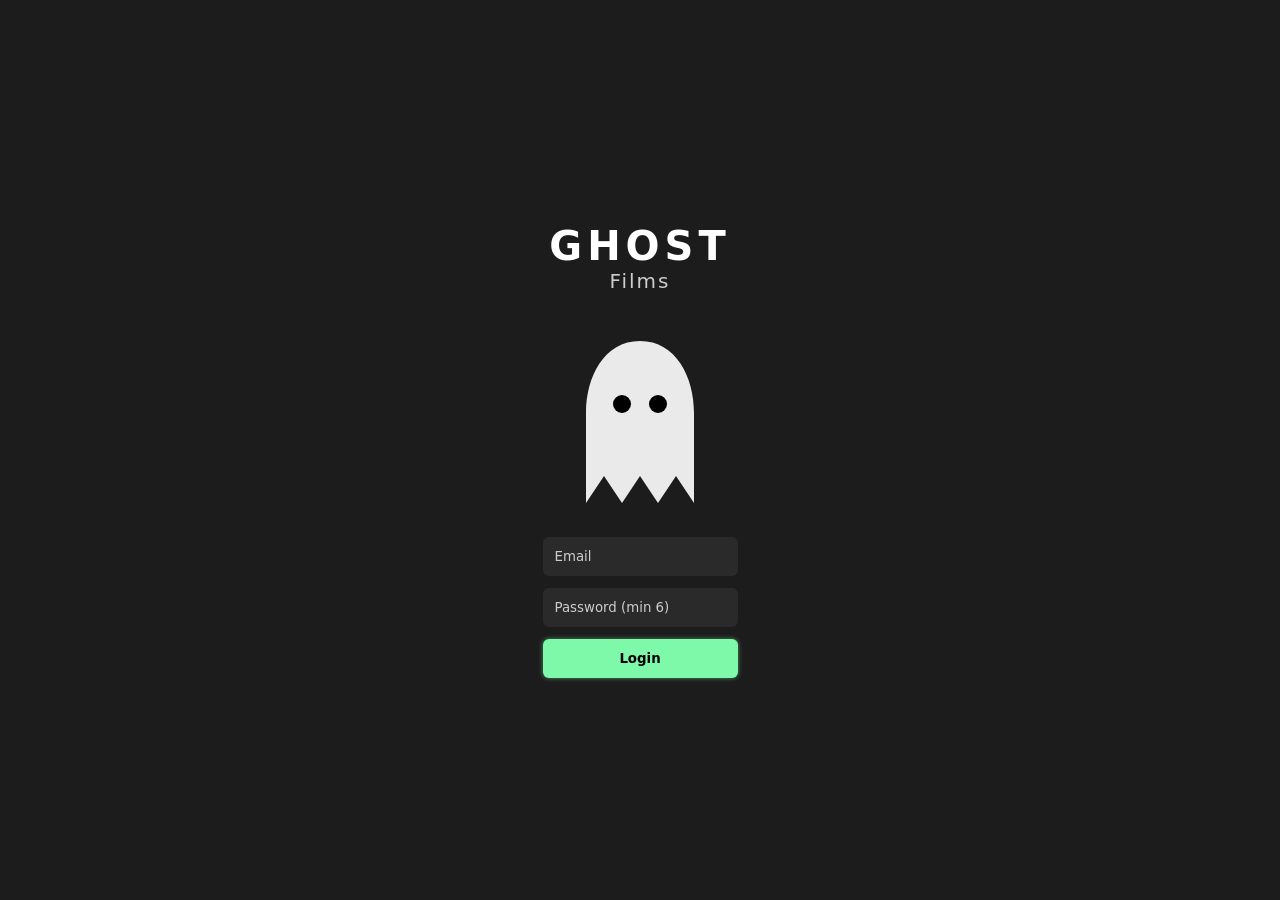
<file: index.html>
<!DOCTYPE html>

<html lang="en">

<!-- TOPO DO PROJETO -->

<head>
  <meta charset="UTF-8"/>

  <!-- ADAPTAÇÃO DE TELA -->

  <meta name="viewport" content="width=device-width, initial-scale=1.0" />

  <title>Ghost Films</title>
  <link rel="stylesheet" href="style.css" />
</head>

<body>
  <main class="container">

    <!-- LOGOTIPO -->

    <header class="logo">
      <h1>GHOST</h1>
      <span>Films</span>
    </header>

    <!-- FANSTASMA -->

    <section class="ghost-area">
      <div id="ghost">
        <svg viewBox="0 0 100 100">
          <path d="M50 10
  C30 10, 20 30, 20 50
  L20 100
  L30 85
  L40 100
  L50 85
  L60 100
  L70 85
  L80 100
  L80 50
  C80 30, 70 10, 50 10Z" fill="#eaeaea" />

          <!-- OLHOS -->

          <circle id="eye-left" cx="40" cy="45" r="5" fill="#000000" />
          <circle id="eye-right" cx="60" cy="45" r="5" fill="#000000" />
        </svg>
      </div>
    </section>

    <!-- FORMAS -->

    <section class="form-area">
      <form id="loginForm" autocomplete="off">
        <input type="email" id="email" placeholder="Email" required autocomplete="off" />
        <input type="password" id="password" placeholder="Password (min 6)" required autocomplete="new-password"
          minlength="6" />
        <button type="submit">Login</button>
      </form>
    </section>
  </main>

  <script src="script.js"></script>
</body>

</html>
</file>
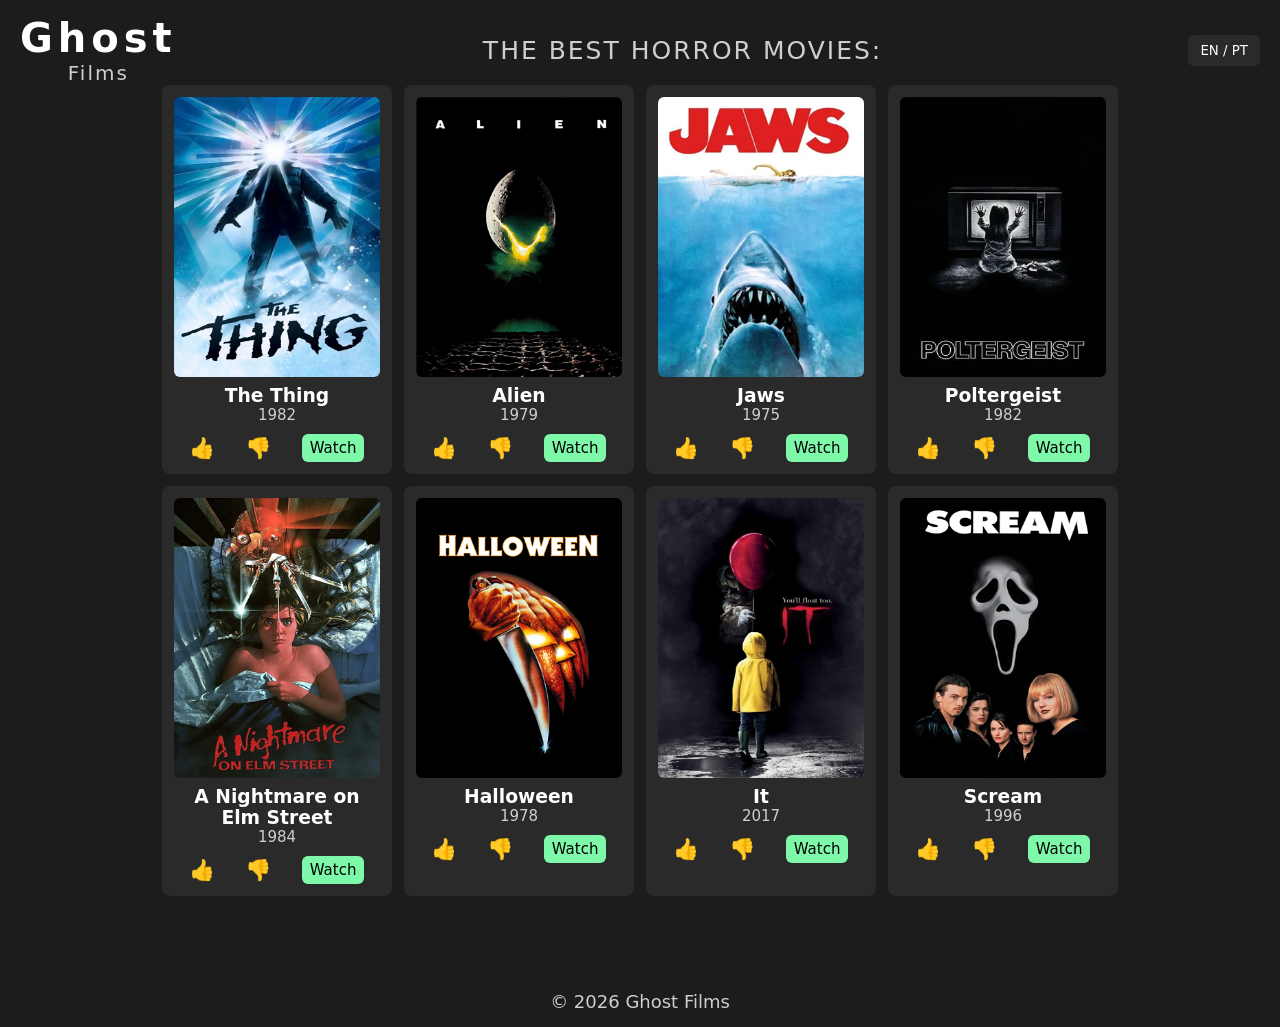
<file: catalog.html>
<!DOCTYPE html>

<html lang="en">

<!-- TOPO DO PROJETO -->

<head>
  <meta charset="UTF-8">

  <!-- ADAPTAÇÃO DE TELA -->

  <meta name="viewport" content="width=device-width, initial-scale=1.0">

  <title>Ghost Films - Catalog</title>
  <link rel="stylesheet" href="style.css">
</head>

<body>

  <!-- CATÁLOGO DOS FILMES -->

  <main class="catalog">

    <header class="top-bar">
      <div class="logo">
        <h1>Ghost</h1>
        <span>Films</span>
      </div>

      <p class="tagline">The best horror movies:</p>

      <!-- BOTÃO DE TRADUÇÃO PT-BR -->

      <button id="langToggle">EN / PT</button>
    </header>

    <!-- LISTA DE FILMES -->

    <!-- FILME 01 -->

    <section class="movies">

      <div class="movie-card">
        <img src="assets/images/films/movie01.png" alt="The Thing movie poster">
        <h3>The Thing</h3>
        <p>1982</p>

        <div class="actions">
          <button class="like" aria-label="Like movie">👍</button>
          <button class="dislike" aria-label="Dislike movie">👎</button>
          <button class="watch" aria-label="Watch movie"
            data-url="https://www.youtube.com/watch?v=brPRW-_OcdE">Watch</button>
        </div>
      </div>

      <!-- FILME 02 -->

      <div class="movie-card">
        <img src="assets/images/films/movie02.png" alt="Alien movie poster">
        <h3>Alien</h3>
        <p>1979</p>

        <div class="actions">
          <button class="like" aria-label="Like movie">👍</button>
          <button class="dislike" aria-label="Dislike movie">👎</button>
          <button class="watch" aria-label="Watch movie"
            data-url="https://www.youtube.com/watch?v=2TBKRQ4OwQc">Watch</button>
        </div>
      </div>

      <!-- FILME 03 -->

      <div class="movie-card">
        <img src="assets/images/films/movie03.png" alt="Jaws movie poster">
        <h3>Jaws</h3>
        <p>1975</p>

        <div class="actions">
          <button class="like" aria-label="Like movie">👍</button>
          <button class="dislike" aria-label="Dislike movie">👎</button>
          <button class="watch" aria-label="Watch movie"
            data-url="https://www.youtube.com/watch?v=U1fu_sA7XhE&t=3s">Watch</button>
        </div>
      </div>

      <!-- FILME 04 -->

      <div class="movie-card">
        <img src="assets/images/films/movie04.png" alt="Poltergeist movie poster">
        <h3>Poltergeist</h3>
        <p>1982</p>

        <div class="actions">
          <button class="like" aria-label="Like movie">👍</button>
          <button class="dislike" aria-label="Dislike movie">👎</button>
          <button class="watch" aria-label="Watch movie"
            data-url="https://www.youtube.com/watch?v=RtKn4rHAMAg">Watch</button>
        </div>
      </div>

      <!-- FILME 05 -->

      <div class="movie-card">
        <img src="assets/images/films/movie05.png" alt="A Nightmare on Elm Street movie poster">
        <h3>A Nightmare on Elm Street</h3>
        <p>1984</p>

        <div class="actions">
          <button class="like" aria-label="Like movie">👍</button>
          <button class="dislike" aria-label="Dislike movie">👎</button>
          <button class="watch" aria-label="Watch movie"
            data-url="https://www.youtube.com/watch?v=dCVh4lBfW-c">Watch</button>
        </div>
      </div>

      <!-- FILME 06 -->

      <div class="movie-card">
        <img src="assets/images/films/movie06.png" alt="Halloween movie poster">
        <h3>Halloween</h3>
        <p>1978</p>

        <div class="actions">
          <button class="like" aria-label="Like movie">👍</button>
          <button class="dislike" aria-label="Dislike movie">👎</button>
          <button class="watch" aria-label="Watch movie"
            data-url="https://www.youtube.com/watch?v=oVgtguYmNBg">Watch</button>
        </div>
      </div>

      <!-- FILME 07 -->

      <div class="movie-card">
        <img src="assets/images/films/movie07.png" alt="It movie poster">
        <h3>It</h3>
        <p>2017</p>

        <div class="actions">
          <button class="like" aria-label="Like movie">👍</button>
          <button class="dislike" aria-label="Dislike movie">👎</button>
          <button class="watch" aria-label="Watch movie"
            data-url="https://www.youtube.com/watch?v=FnCdOQsX5kc">Watch</button>
        </div>
      </div>


      <!-- FILME 08 -->

      <div class="movie-card">
        <img src="assets/images/films/movie08.png" alt="Scream movie poster">
        <h3>Scream</h3>
        <p>1996</p>

        <div class="actions">
          <button class="like" aria-label="Like movie">👍</button>
          <button class="dislike" aria-label="Dislike movie">👎</button>
          <button class="watch" aria-label="Watch movie"
            data-url="https://www.youtube.com/watch?v=tV4PTwciTuQ">Watch</button>
        </div>
      </div>

    </section>
  </main>

  <footer class="footer">
    © 2026 Ghost Films
  </footer>

  <script src="script.js"></script>

</body>

</html>
</file>
<file: style.css>
/* RESET */

* {
  margin: 0;
  padding: 0;
  box-sizing: border-box;
  font-family: system-ui, -apple-system, sans-serif;
}

:root {
  --bg: #1c1c1c;
  --text: #ffffff;
  --secondary: #cecece;
  --accent: #7ef9a9;
}

/* BODY */

body {
  background: var(--bg);
  color: var(--text);
}

/* LOGIN */

.container {
  height: 100vh;
  display: flex;
  flex-direction: column;
  align-items: center;
  justify-content: center;
  gap: 30px;
}

/* LOGOTIPO */

.logo {
  display: flex;
  flex-direction: column;
  align-items: center;
}

.logo h1 {
  font-size: 40px;
  letter-spacing: 5px;
}

.logo span {
  font-size: 20px;
  letter-spacing: 2px;
  color: var(--secondary);
}

/* FANTASMA */

.ghost-area {
  display: flex;
  justify-content: center;
}

#ghost {
  animation: float 3s ease-in-out infinite;
}

#ghost svg {
  width: 180px;
  transition: 0.3s;
}

@keyframes float {
  0% {
    transform: translateY(0px);
  }

  50% {
    transform: translateY(-10px);
  }

  100% {
    transform: translateY(0px);
  }
}

/* DISPLAY LOGIN */

.form-area {
  display: flex;
}

#loginForm {
  display: flex;
  flex-direction: column;
  gap: 12px;
}

#loginForm input {
  padding: 12px;
  border: none;
  border-radius: 6px;
  outline: none;
  background: #2a2a2a;
  color: var(--text);
}

#loginForm input,
#loginForm button {
  width: 100%;
  max-width: 280px;
}

#loginForm input::placeholder {
  color: var(--secondary);
}

#loginForm input:focus {
  box-shadow: 0 0 5px var(--accent);
}

/* BOTÕES */

#loginForm button {
  padding: 12px;
  border: none;
  border-radius: 6px;
  background: var(--accent);
  color: #000000;
  font-weight: bold;
  cursor: pointer;
  transition: 0.3s;
  box-shadow: 0 0 5px #7ef9a980;
}

#loginForm button:hover {
  transform: scale(1.03);
}

/* CATÁLOGO */

.catalog {
  padding: 15px 20px 60px;
  min-height: 100vh;
  display: flex;
  flex-direction: column;
}

.container-page {
  max-width: 1100px;
  margin: 0 auto;
  padding: 20px;
}

/* BARRA SUPERIOR */

.top-bar {
  display: flex;
  align-items: center;
  justify-content: space-between;
}

/* FRASE DA BARRA SUPERIOR - CATÁLOGO */

.tagline {
  color: var(--secondary);
  font-size: 25px;
  letter-spacing: 2px;
  text-transform: uppercase;
  text-align: center;
  opacity: 0;
  animation: fadeIn 1.2s ease forwards;
}

@keyframes fadeIn {
  from {
    opacity: 0;
    transform: translateY(-6px);
  }

  to {
    opacity: 1;
    transform: translateY(0);
  }
}

/* GRADE (PC - PADRÃO) */

.movies {
  display: grid;
  grid-template-columns: repeat(4, minmax(170px, 230px));
  justify-content: center;
  flex: 1;
  gap: 12px;
}

/* CARTÕES */

.movie-card {
  background: #2a2a2a;
  padding: 12px;
  border-radius: 8px;
  text-align: center;
  transition: 0.3s;
  display: flex;
  flex-direction: column;
}

.movie-card img {
  width: 100%;
  height: 280px;
  border-radius: 6px;
}

.movie-card:hover {
  transform: scale(1.05);
  box-shadow: 0 0 10px #7ef9a980;
}

.movie-card h3 {
  margin-top: 8px;
}

.movie-card p {
  color: var(--secondary);
  font-size: 15px;
}

/* AÇÕES */

.actions {
  margin-top: 10px;
  display: flex;
  justify-content: space-around;
}

.actions button {
  border: none;
  background: none;
  cursor: pointer;
  font-size: 20px;
}

.actions .watch {
  background: var(--accent);
  padding: 5px 8px;
  border-radius: 6px;
  color: #000000;
  font-size: 15px;
}

.actions button.active {
  transform: scale(1.2);
  filter: brightness(1.5);
  border: 2px solid var(--accent);
  border-radius: 50%;
  padding: 5px;
}

.eye-closed {
  transform: scaleY(0.1);
  transition: 0.2s ease;
  transform-origin: center;
}

/* TRADUÇÃO */

#langToggle {
  margin-left: 0;
  padding: 8px 12px;
  border: none;
  border-radius: 6px;
  background: #2a2a2a;
  color: white;
  cursor: pointer;
  transition: 0.3s;
}

#langToggle:hover {
  background: var(--accent);
  color: black;
}

.footer {
  text-align: center;
  color: var(--secondary);
  padding: 15px 0;
  font-size: 18px;
  margin-top: 20px;
}

/* RESPONSIVIDADE MOBILE */

@media (max-width: 768px) {

  .top-bar {
    flex-direction: column;
    align-items: center;
    text-align: center;
    margin-bottom: 15px;
    gap: 10px;
  }

  .logo h1 {
    font-size: 26px;
    letter-spacing: 3px;
  }

  .logo span {
    font-size: 14px;
  }

  .tagline {
    font-size: 13px;
    letter-spacing: 1px;
  }

  #langToggle {
    width: 120px;
    font-size: 14px;
  }

  .movies {
    display: grid;
    grid-template-columns: repeat(2, 1fr);
    justify-content: center;
    flex: 1;
    padding: 10px;
    gap: 10px;
  }

  .movie-card {
    padding: 10px;
  }

  .movie-card img {
    width: 100%;
    height: 250px;
    border-radius: 6px;
    object-position: center;
    object-fit: cover;
  }

  .movie-card h3 {
    font-size: 14px;
  }

  .movie-card p {
    font-size: 12px;
  }

  .form-area {
    width: 100%;
    display: flex;
    justify-content: center;
  }

  .actions {
    gap: 6px;
  }

  .actions button {
    font-size: 18px;
  }

  .actions .watch {
    padding: 6px 8px;
    font-size: 12px;
  }

  .footer {
    font-size: 13px;
    margin-top: 15px;
  }
}
</file>
